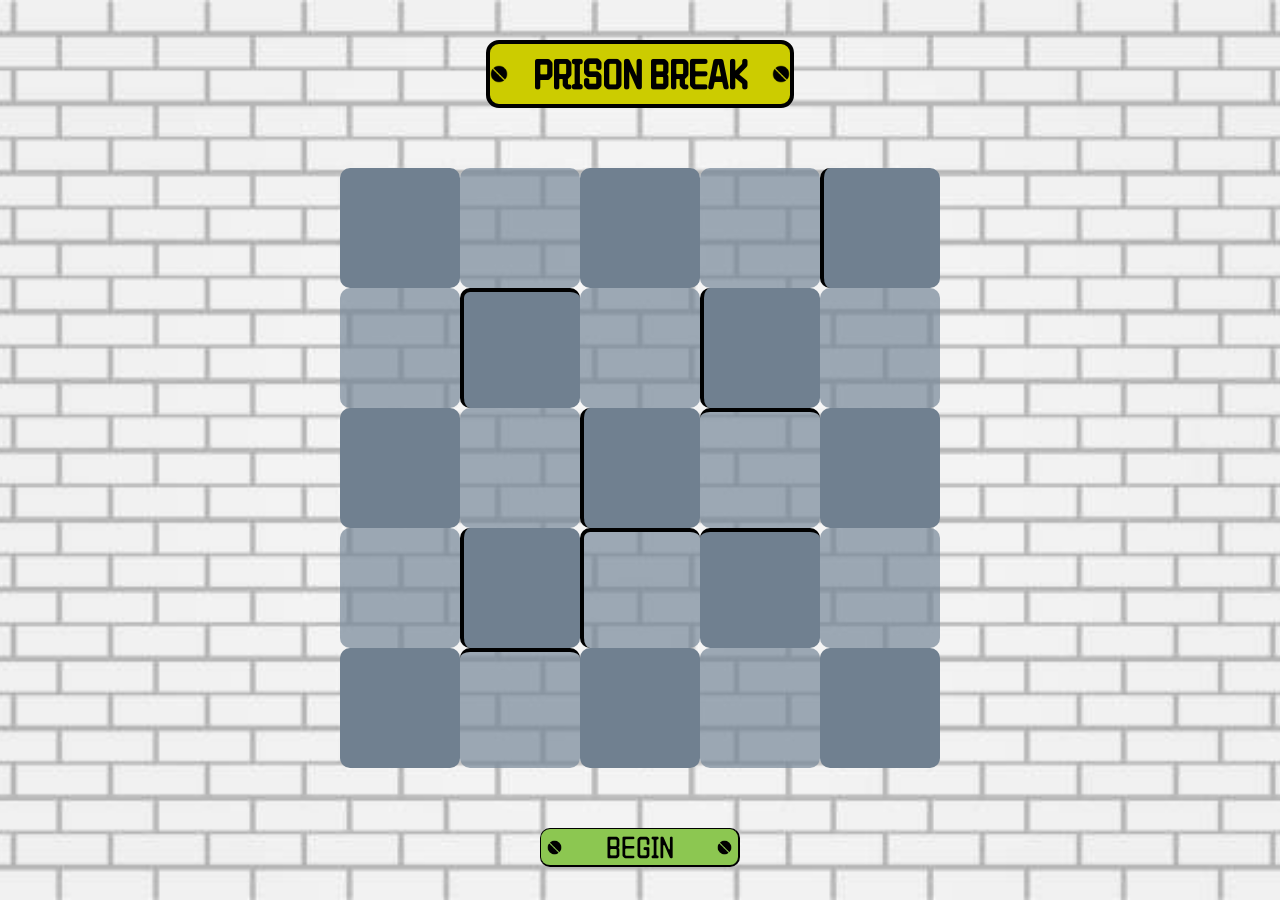
<file: index.html>
<!DOCTYPE html>
<html lang="en">
<head>
    <meta charset="UTF-8">
    <meta http-equiv="X-UA-Compatible" content="IE=edge">
    <meta name="viewport" content="width=device-width, initial-scale=1.0">
    <style>
        @import url('https://fonts.googleapis.com/css2?family=ZCOOL+QingKe+HuangYou&display=swap');
     </style>
    <link rel="stylesheet" href="./styles/style.css">
    <title>Prison Break</title>
</head>
<body>
    <h1>
        <img src="./assets/screwHead.png" class="screwHead">
        PRISON BREAK
        <img src="./assets/screwHead.png" class="screwHead">
    </h1>
    <div class="grid">
        <div id="_00" class="dark"></div>
        <div id="_01" class="light">
        </div>
        <div id="_02" class="dark"></div>
        <div id="_03" class="light"></div>
        <div id="_04" class="dark"></div>

        <div id="_10" class="light">
        </div>
        <div id="_11" class="dark">
        </div>
        <div id="_12" class="light">
        </div>
        <div id="_13" class="dark">
        </div>
        <div id="_14" class="light"></div>

        <div id="_20" class="dark"></div>
        <div id="_21" class="light">
        </div>
        <div id="_22" class="dark">
        </div>
        <div id="_23" class="light">
        </div>
        <div id="_24" class="dark"></div>

        <div id="_30" class="light">
        </div>
        <div id="_31" class="dark">
        </div>
        <div id="_32" class="light">
        </div>
        <div id="_33" class="dark">
        </div>
        <div id="_34" class="light"></div>

        <div id="_40" class="dark">
        </div>
        <div id="_41" class="light"></div>
        <div id="_42" class="dark">
        </div>
        <div id="_43" class="light">
        </div>
        <div id="_44" class="dark">
        </div>
    </div>
    <div id="winLose">
    </div>
    <button id="begin">
        <img src="./assets/screwHead.png" class="screwHeadInButton">
        BEGIN
        <img src="./assets/screwHead.png" class="screwHeadInButton">
    </button>
    <script defer
    src="https://code.jquery.com/jquery-3.6.0.min.js"
    integrity="sha256-/xUj+3OJU5yExlq6GSYGSHk7tPXikynS7ogEvDej/m4="
    crossorigin="anonymous"></script>
    <script defer src="./source/script.js"></script>
</body>
</html>
</file>
<file: styles/style.css>
*{
    font-family: 'ZCOOL QingKe HuangYou', cursive;
    font-size: 30px;
    text-align: center;
}
#loser, #winner{
    margin: 0 auto;
    width: 175px;
    border: 2px solid black;
    border-radius: 13px;
}
#loser{
    background-color: rgb(178,34,34);
}
#winner{
    background-color: rgb(50,205,50);}

html{
    height: 100%;
    background: url("cssAsset/background.jpeg");
    -webkit-background-size:center;
    -moz-background-size: center;
    background-position: center;
    -o-background-size: center;
    background-repeat: no-repeat;
    background-size: cover;
    
  }
h1{
    width: 300px;
    height: 60px;
    margin:40px auto;
    font-size: 40px;
    border: 4px solid black;
    border-radius: 13px;
    display: flex;
    justify-content: space-between;
    align-items: center;
    text-align: center;
    background-color: rgb(204,204,0);
}
.grid{
    margin: 60px auto;
    display: grid;
    grid-template-rows: repeat(5,1fr);
    grid-template-columns: repeat(5, 1fr);
    width: 600px;
    height:600px;
    justify-content: center;
} 
/* display win lose popup */
#winLose{
    margin: 60px auto;
    display: none;
    flex-direction: column;
    width: 600px;
    height:600px;
    justify-content: center;
}
#lose{
    max-width: 100%;
    max-height: 100%;
    display: block;
}
#win{
    max-width: 100%;
    max-height: 100%;
    display: block;
}
.light, .dark{
    display: flex;
  justify-content: center;
  align-items: center;
  border-radius: 10px;
}
#_04{
    border-left: 4px solid black;
}
#_11{
    border-left: 4px solid black;
    border-top: 4px solid black;
}
#_13{
    border-left: 4px solid black;
}
#_23{
    border-top: 4px solid black;
}
#_22{
    border-left: 4px solid black;
}
#_32{
    /* border-left: 4px solid black; */
    border-top: 4px solid black;
}
#_33{
    border-top: 4px solid black;
}
#_31{
    border-left: 4px solid black;
}
#_32{
    border-left: 4px solid black;
}
#_41{
    border-top: 4px solid black;
}
img{
    max-width: 50%;
    max-height: 50%
}
.screwHead{
    max-width: 30%;
    max-height: 30%;
    padding: 0;
}
.dark{
    background-color: rgb(112,128,144);
}
.light{
    background-color: rgba(119,136,153,0.7);
}

button{
    
    margin:auto;
    padding-top: 3px;
    padding-bottom: 3px;
    width: 200px;
    background-color:#8cc751 ;
    border-top:1.5px solid black;
    border-left:1.5px solid black;
    border-radius: 10px;
    display: flex;
    justify-content: space-between;
    align-items: center;
    text-align: center;
    
}

.screwHeadInButton{
    width: 15px;
    height: 15px;
    padding: 0;
}
</file>
